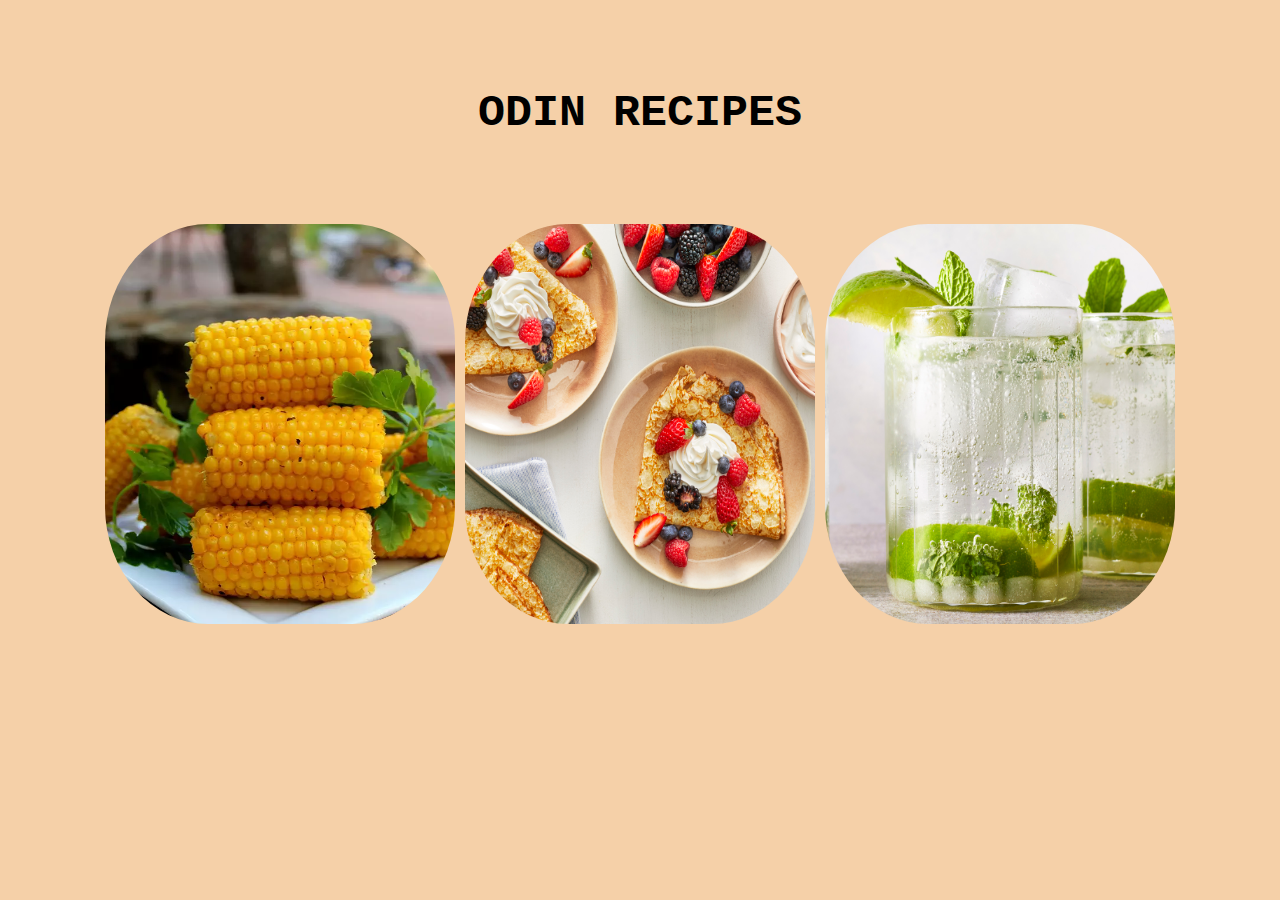
<file: index.html>
<!DOCTYPE html>
<html lang="en">
  <head>
    <meta charset="UTF-8" />
    <meta http-equiv="X-UA-Compatible" content="IE=edge" />
    <meta name="viewport" content="width=device-width, initial-scale=1.0" />
    <title>Odin Recipes</title>
    <link rel="stylesheet" href="styles.css" />
  </head>
  <body>
    <div class="content">
      <h1 class="main-heading">Odin recipes</h1></div>
    <div class="recipes">
      <div class="recipe">
<a href="recipes/corn.html"><img src="./images/corn.webp"
          alt="recipe 1"/></a>
      <a href="recipes/crepes.html"
        ><img src="./images/crepes.jpeg"
          alt="recipe 2"/></a>    
      <a href="recipes/mojito.html"
        ><img src="./images/mojito.jpeg"
          alt="recipe 3"
      /></a></div>
    
  </body>
</html>
</file>
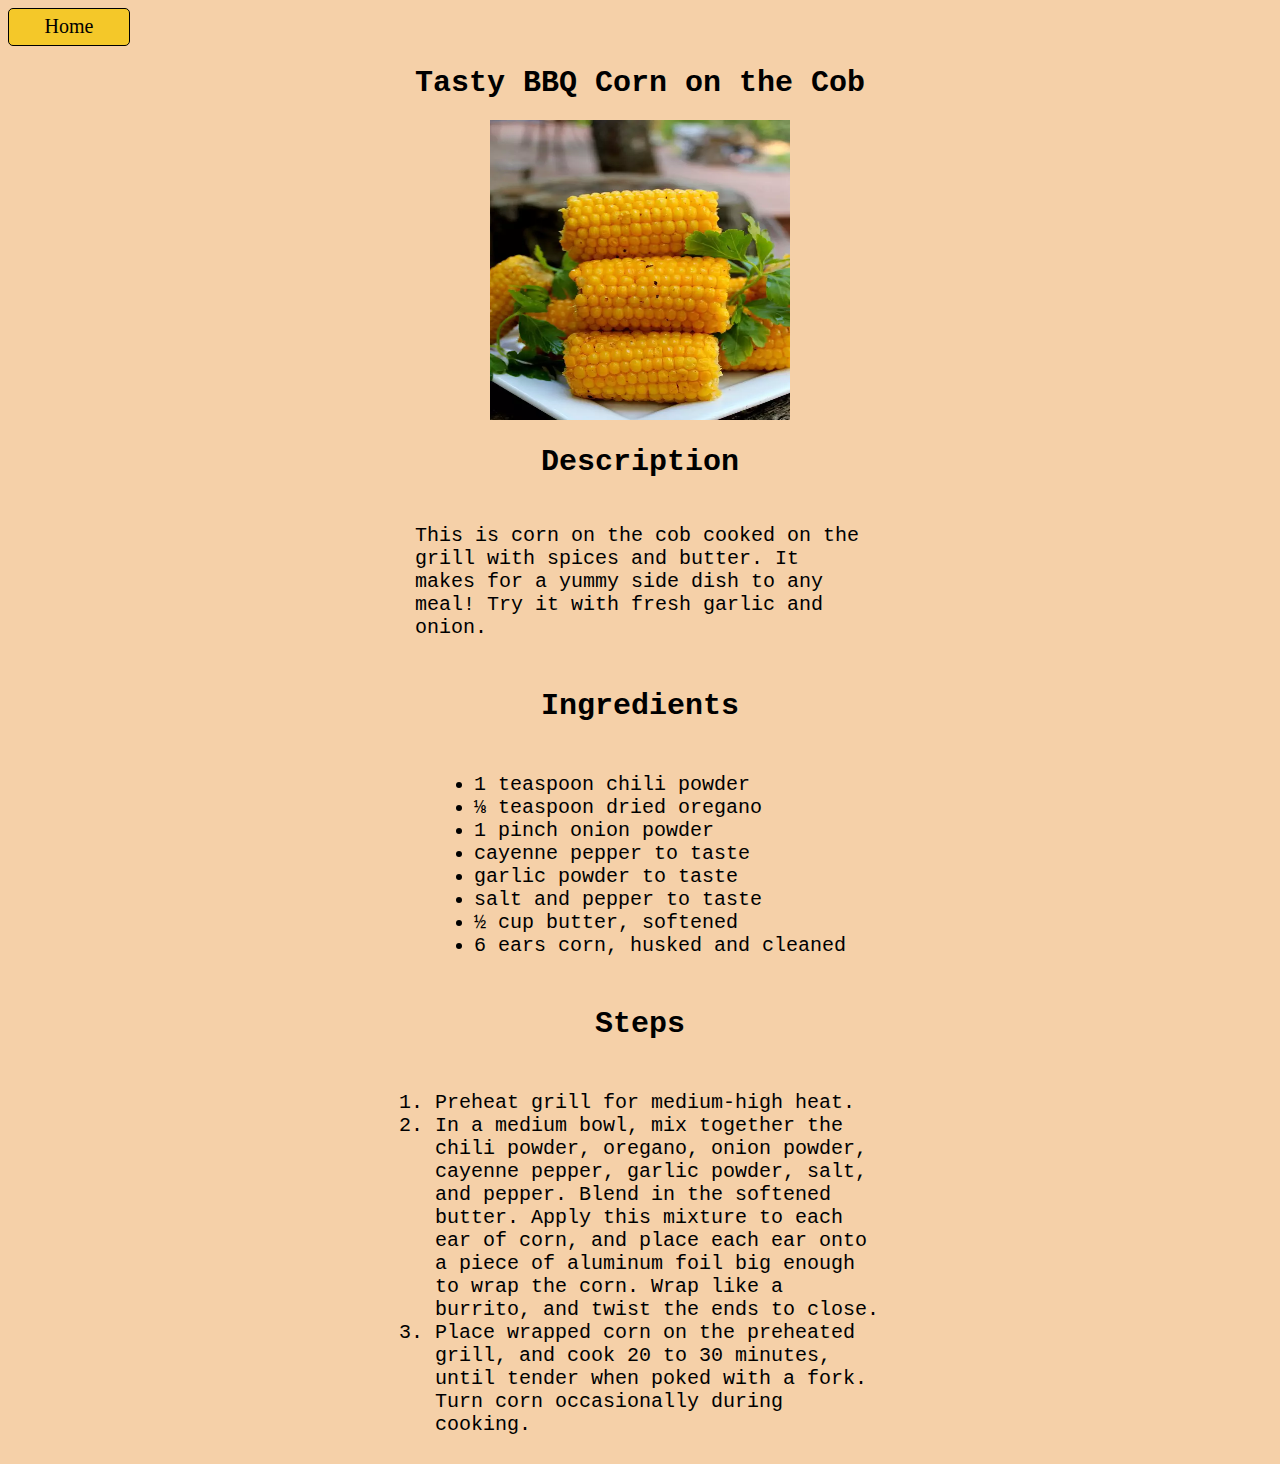
<file: corn.html>
<!DOCTYPE html>
<html lang="en">
  <head>
    <meta charset="UTF-8" />
    <meta http-equiv="X-UA-Compatible" content="IE=edge" />
    <meta name="viewport" content="width=device-width, initial-scale=1.0" />
    <title>Tasty BBQ Corn on the Cob</title>
    <link rel="stylesheet" href="../styles.css" />
  </head>
  <body>
    <div class="content-page">
      <div><a href="../index.html" class="btn">Home</a></div>
      <h1>Tasty BBQ Corn on the Cob</h1>
      <div class="recipe-image">
        <img src="../images/corn.webp" alt="Picture of BBQ Corn" />
      </div>

      <h2>Description</h2>
      <div class="section">
        <p>
          This is corn on the cob cooked on the grill with spices and butter. It
          makes for a yummy side dish to any meal! Try it with fresh garlic and
          onion.
        </p>
      </div>

      <h3>Ingredients</h3>
      <div class="section">
        <ul>
          <li>1 teaspoon chili powder</li>
          <li>⅛ teaspoon dried oregano</li>
          <li>1 pinch onion powder</li>
          <li>cayenne pepper to taste</li>
          <li>garlic powder to taste</li>
          <li>salt and pepper to taste</li>
          <li>½ cup butter, softened</li>
          <li>6 ears corn, husked and cleaned</li>
        </ul>
      </div>

      <h3>Steps</h3>
      <div class="section">
        <ol>
          <li>Preheat grill for medium-high heat.</li>
          <li>
            In a medium bowl, mix together the chili powder, oregano, onion
            powder, cayenne pepper, garlic powder, salt, and pepper. Blend in
            the softened butter. Apply this mixture to each ear of corn, and
            place each ear onto a piece of aluminum foil big enough to wrap the
            corn. Wrap like a burrito, and twist the ends to close.
          </li>
          <li>
            Place wrapped corn on the preheated grill, and cook 20 to 30
            minutes, until tender when poked with a fork. Turn corn occasionally
            during cooking.
          </li>
        </ol>
      </div>
    </div>
  </body>
</html>
</file>
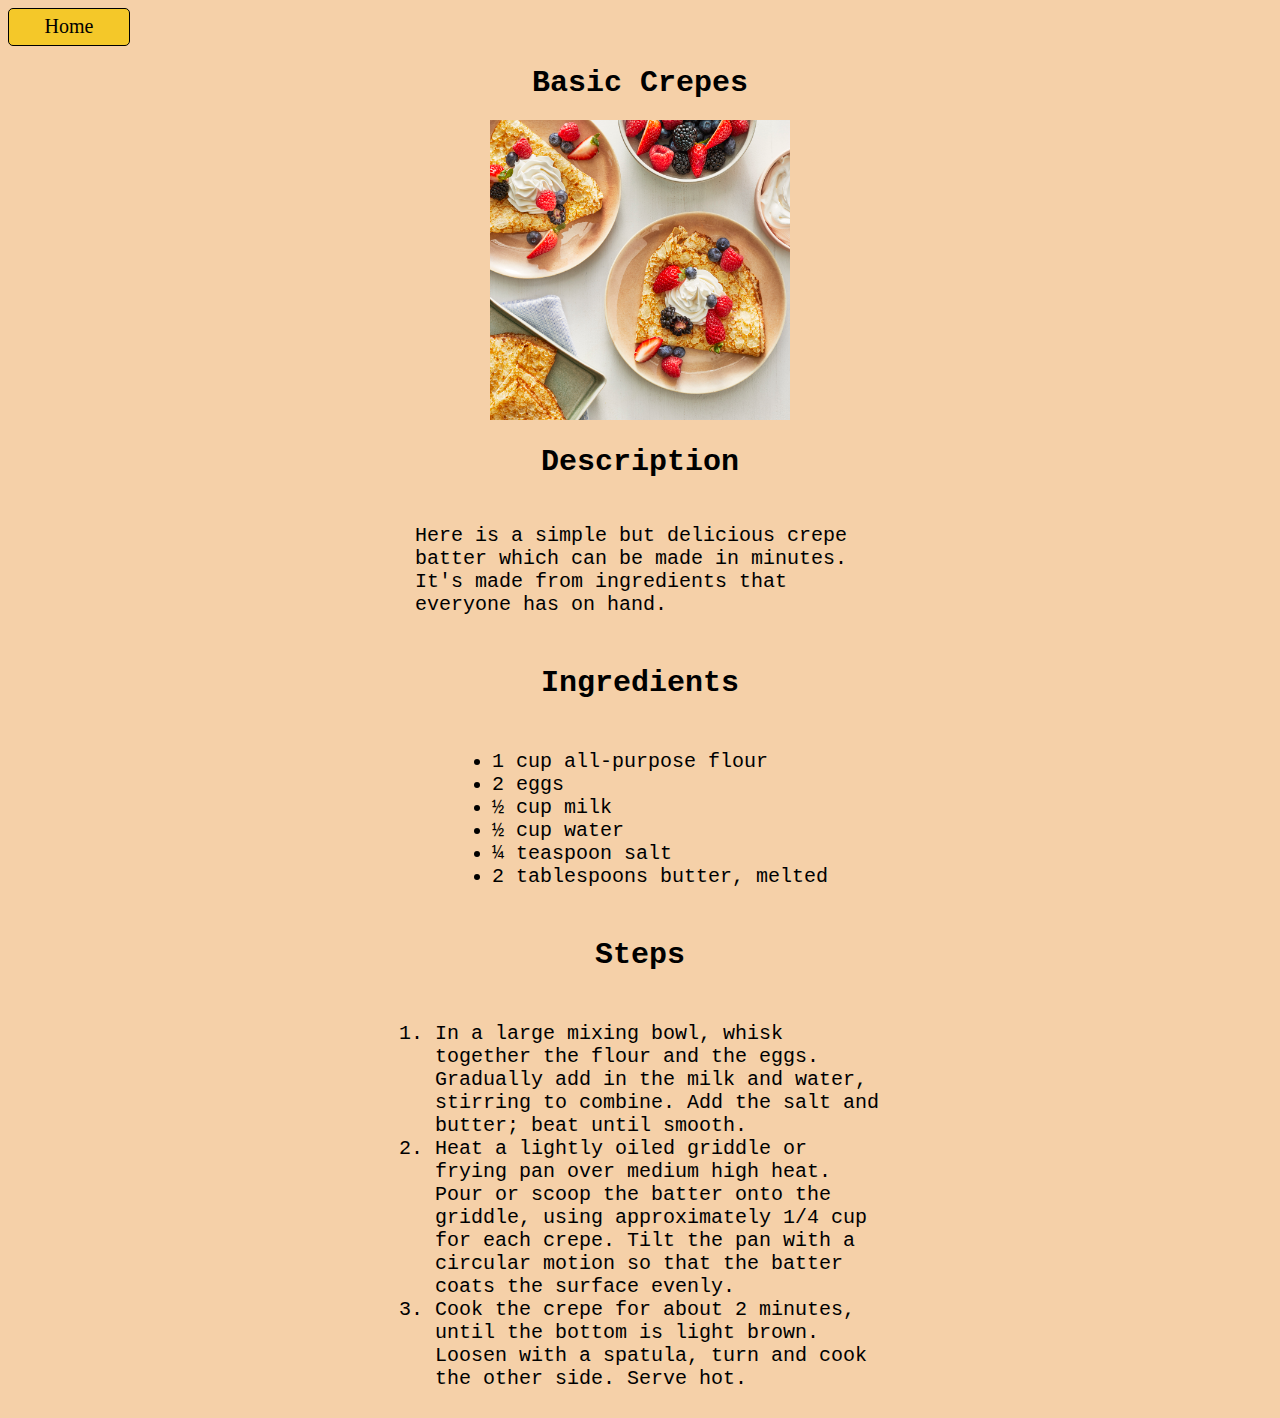
<file: crepes.html>
<!DOCTYPE html>
<html lang="en">
  <head>
    <meta charset="UTF-8" />
    <meta http-equiv="X-UA-Compatible" content="IE=edge" />
    <meta name="viewport" content="width=device-width, initial-scale=1.0" />
    <title>Basic Crepes</title>
    <link rel="stylesheet" href="../styles.css" />
  </head>
  <body>
    <div class="content-page">
      <div><a href="../index.html" class="btn">Home</a></div>
      <h1>Basic Crepes</h1>
      <div class="recipe-image">
        <img src="../images/crepes.jpeg" alt="Picture of Crepes" />
      </div>

      <h2>Description</h2>
      <div class="section">
        <p>
          Here is a simple but delicious crepe batter which can be made in
          minutes. It's made from ingredients that everyone has on hand.
        </p>
      </div>

      <h3>Ingredients</h3>
      <div class="section">
        <ul>
          <li>1 cup all-purpose flour</li>
          <li>2 eggs</li>
          <li>½ cup milk</li>
          <li>½ cup water</li>
          <li>¼ teaspoon salt</li>
          <li>2 tablespoons butter, melted</li>
        </ul>
      </div>

      <h3>Steps</h3>
      <div class="section">
        <ol>
          <li>
            In a large mixing bowl, whisk together the flour and the eggs.
            Gradually add in the milk and water, stirring to combine. Add the
            salt and butter; beat until smooth.
          </li>
          <li>
            Heat a lightly oiled griddle or frying pan over medium high heat.
            Pour or scoop the batter onto the griddle, using approximately 1/4
            cup for each crepe. Tilt the pan with a circular motion so that the
            batter coats the surface evenly.
          </li>
          <li>
            Cook the crepe for about 2 minutes, until the bottom is light brown.
            Loosen with a spatula, turn and cook the other side. Serve hot.
          </li>
        </ol>
      </div>
    </div>
  </body>
</html>
</file>
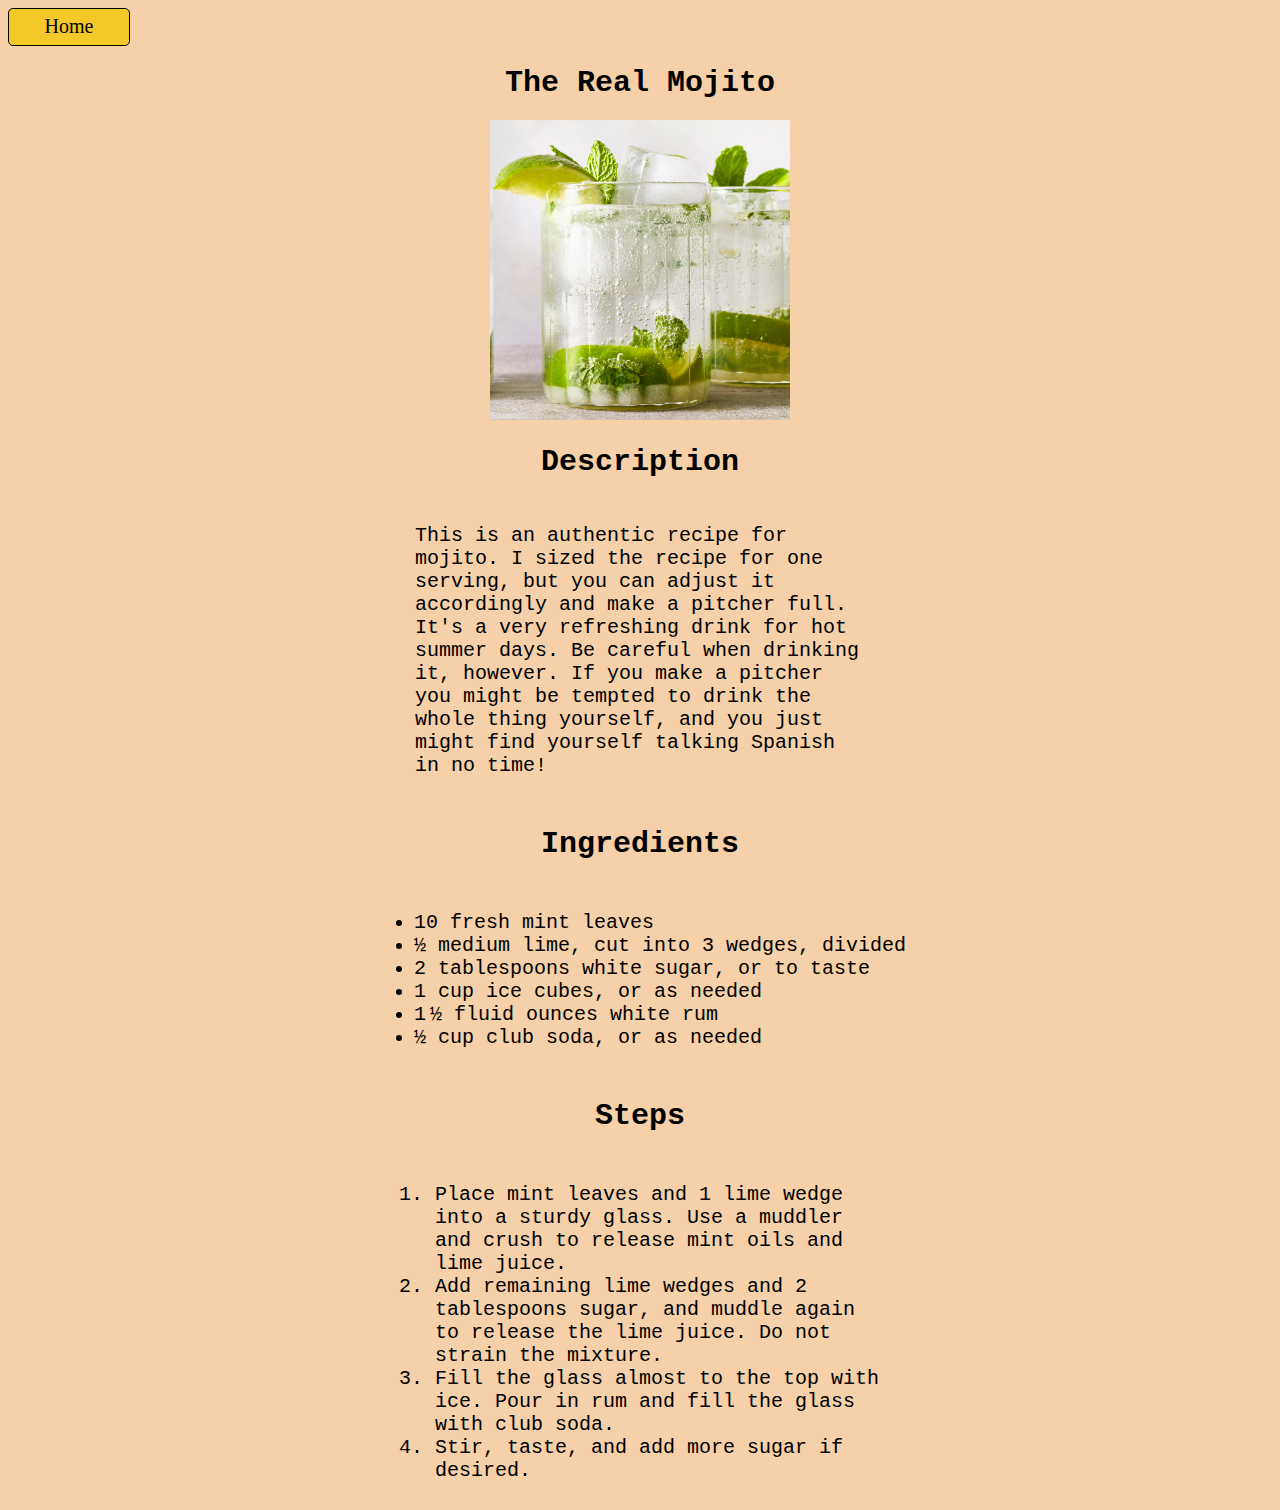
<file: mojito.html>
<!DOCTYPE html>
<html lang="en">
  <head>
    <meta charset="UTF-8" />
    <meta http-equiv="X-UA-Compatible" content="IE=edge" />
    <meta name="viewport" content="width=device-width, initial-scale=1.0" />
    <title>The Real Mojito</title>
    <link rel="stylesheet" href="../styles.css" />
  </head>
  <body>
    <div class="content-page">
      <div><a href="../index.html" class="btn">Home</a></div>
      <h1>The Real Mojito</h1>
      <div class="recipe-image">
        <img src="../images/mojito.jpeg" alt="Picture of Mojito" />
      </div>

      <h2>Description</h2>
      <div class="section">
        <p>
          This is an authentic recipe for mojito. I sized the recipe for one
          serving, but you can adjust it accordingly and make a pitcher full.
          It's a very refreshing drink for hot summer days. Be careful when
          drinking it, however. If you make a pitcher you might be tempted to
          drink the whole thing yourself, and you just might find yourself
          talking Spanish in no time!
        </p>
      </div>

      <h3>Ingredients</h3>
      <div class="section">
        <ul>
          <li>10 fresh mint leaves</li>
          <li>½ medium lime, cut into 3 wedges, divided</li>
          <li>2 tablespoons white sugar, or to taste</li>
          <li>1 cup ice cubes, or as needed</li>
          <li>1 ½ fluid ounces white rum</li>
          <li>½ cup club soda, or as needed</li>
        </ul>
      </div>

      <h3>Steps</h3>
      <div class="section">
        <ol>
          <li>
            Place mint leaves and 1 lime wedge into a sturdy glass. Use a
            muddler and crush to release mint oils and lime juice.
          </li>
          <li>
            Add remaining lime wedges and 2 tablespoons sugar, and muddle again
            to release the lime juice. Do not strain the mixture.
          </li>
          <li>
            Fill the glass almost to the top with ice. Pour in rum and fill the
            glass with club soda.
          </li>
          <li>Stir, taste, and add more sugar if desired.</li>
        </ol>
      </div>
    </div>
  </body>
</html>
</file>
<file: styles.css>
@import url("https://fonts.googleapis.com/css2?family=Montserrat:wght@400;500&family=Roboto+Condensed:wght@300&display=swap");

body {
  background-color: hsl(31, 79%, 81%);
  font-size: 15px;
}
img {
  width: 300px;
  height: 300px;
}
p,
ol {
  width: 450px;
}
h1,
h2,
h3,
h4,
.section,
.recipe-image {
  display: flex;
  justify-content: center;
  align-items: center;
  font-size: 20px;
  font-family: "Courier New", Courier, monospace;
}
.section {
  font-size: 20px;
}
h1,
h2,
h3,
h4 {
  font-size: 30px;
}
.main-heading {
  font-size: 45px;
  font-family: "Courier New", Courier, monospace;
  text-transform: uppercase;
}
.content {
  display: flex;
  justify-content: center;
  font-size: 20px;
  padding: 50px 0 50px 0;
}
.recipe {
  display: flex;
  justify-content: center;
  cursor: pointer;
}

.recipe img {
  width: 350px;
  height: 400px;
  padding: 5px;
  border-radius: 30%;
  margin: 5 px 20px 5px 20 px;
}

.btn {
  font-size: 20px;
  width: 120px;
  height: 30px;
  display: block;
  text-decoration: none;
  color: black;
  background-color: rgb(244, 200, 41);
  border: black 1px solid;
  border-radius: 5px;
  text-align: center;
  padding-top: 6px;
}
</file>
